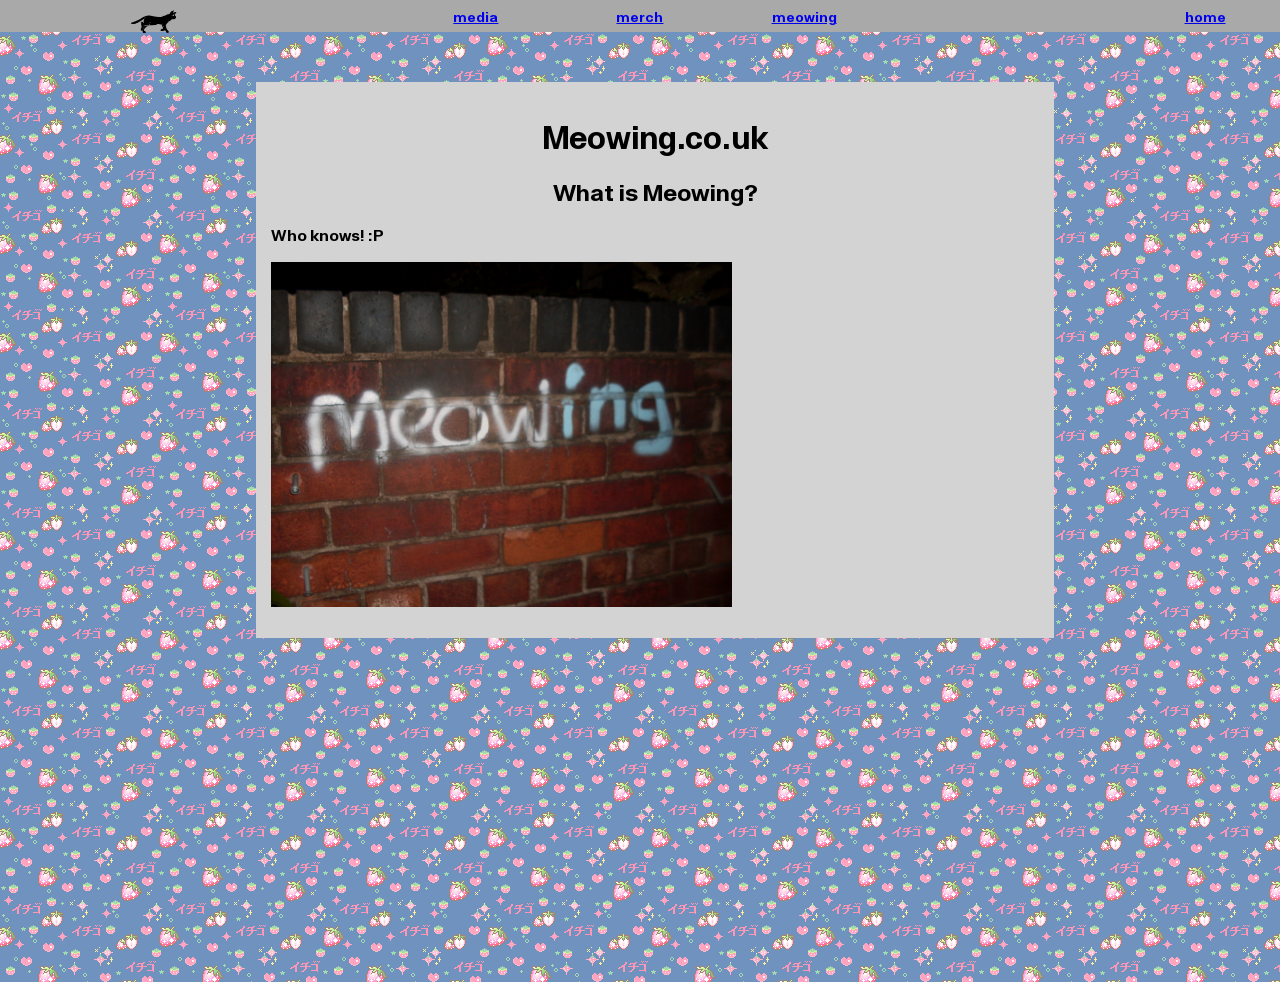
<file: index.html>
<html>
    <head>
        <link rel="stylesheet" href="./style.css" type="text/css"/>
        <title>Meowing</title>
        <script src="./site/cat.js"></script>
    </head>
    <body>
         <div id="nav-parent">
            <div>
                <div id="cat-animation" class="mirror-H">

                </div>
            </div>
            <div></div>
            <div>
                <div id="nav-main-items">
                    <div class="nav-item"><span>
                        <a class="nav-link" href="./site/media.html">media</a>
                    </span></div>
                    <div class="nav-item"><span>
                        <a class="nav-link" href="./site/merch.html">merch</a>
                    </span></div>
                    <div class="nav-item"><span>
                        <a class="nav-link" href="./site/meowing.html">meowing</a>
                    </span></div>
                </div>
            </div>
            <div></div>
            <div><span class="nav-item">
                 <a class="nav-link" href="./index.html">home</a>
            </span></div>
        </div> 

        <div id="body-container">
            <div id="main-body">
                <h1 class="centred">Meowing.co.uk</h1>
                <h2 class="centred">What is Meowing?</h2>
                <p>
                    Who knows! :P
                    <br><br>
                    <img style="width: 60%; " src="./assets/meowing paint.png"/>
                </p>
            </div>
        </div>
    </body>
    <script src="./index.js"></script>
</html>
</file>
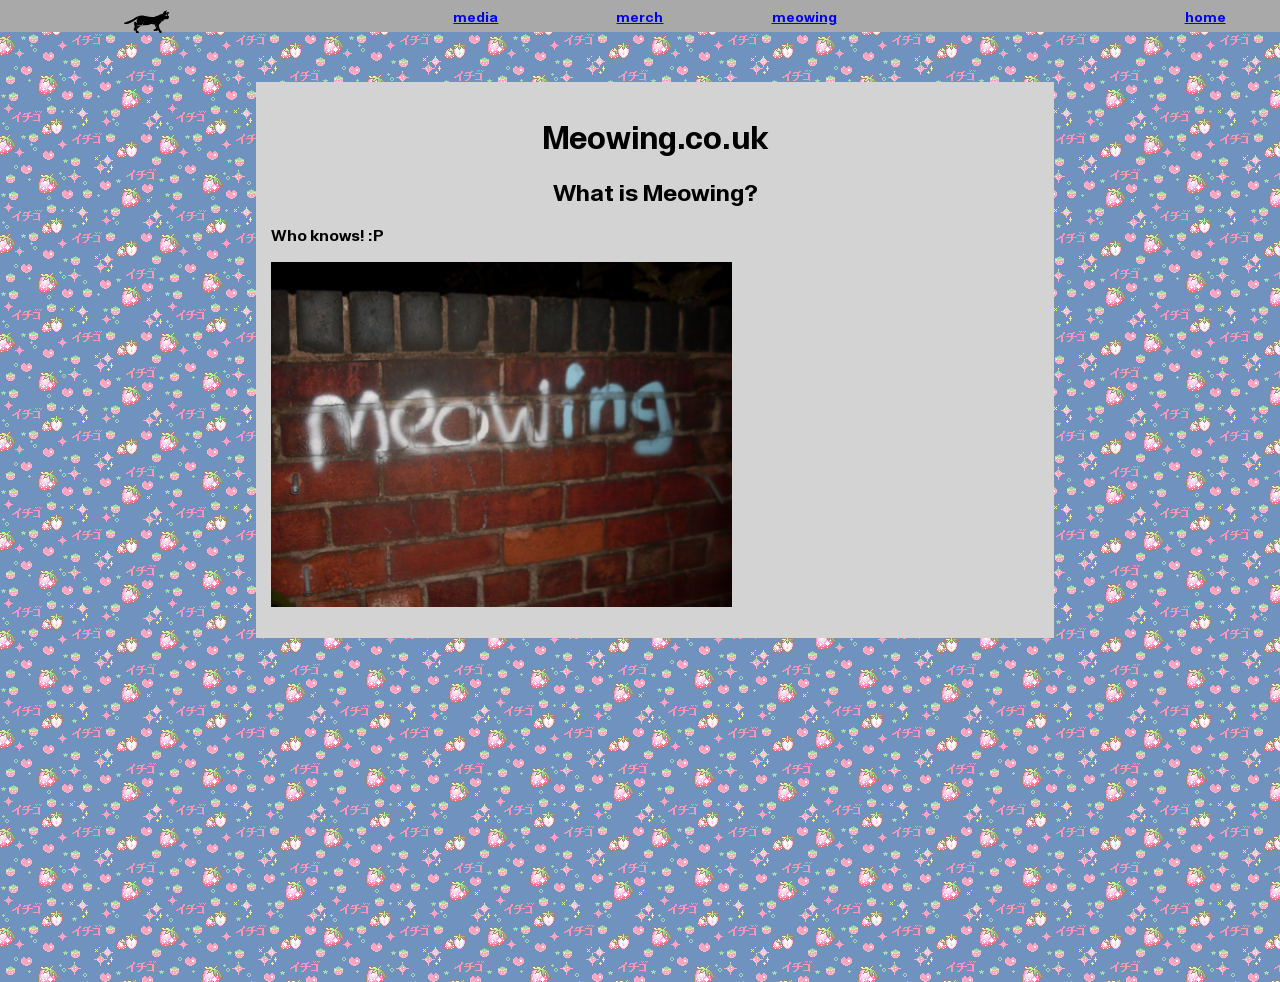
<file: site/index.html>
<html>
    <head>
        <link rel="stylesheet" href="../style.css" type="text/css"/>
        <script src="./cat.js"></script>
    </head>
    <body>
         <div id="nav-parent">
            <div>
                <div id="cat-animation" class="mirror-H">

                </div>
            </div>
            <div></div>
            <div>
                <div id="nav-main-items">
                    <div class="nav-item"><span>
                        <a class="nav-link" href="./media.html">media</a>
                    </span></div>
                    <div class="nav-item"><span>
                        <a class="nav-link" href="./merch.html">merch</a>
                    </span></div>
                    <div class="nav-item"><span>
                        <a class="nav-link" href="./meowing.html">meowing</a>
                    </span></div>
                </div>
            </div>
            <div></div>
            <div><span class="nav-item">
                 <a class="nav-link" href="./index.html">home</a>
            </span></div>
        </div> 

        <div id="body-container">
            <div id="main-body">
                <h1 class="centred">Meowing.co.uk</h1>
                <h2 class="centred">What is Meowing?</h2>
                <p>
                    Who knows! :P
                    <br><br>
                    <img style="width: 60%; " src="../assets/meowing paint.png"/>
                </p>
            </div>
        </div>
    </body>
    <script src="./index.js"></script>
</html>
</file>
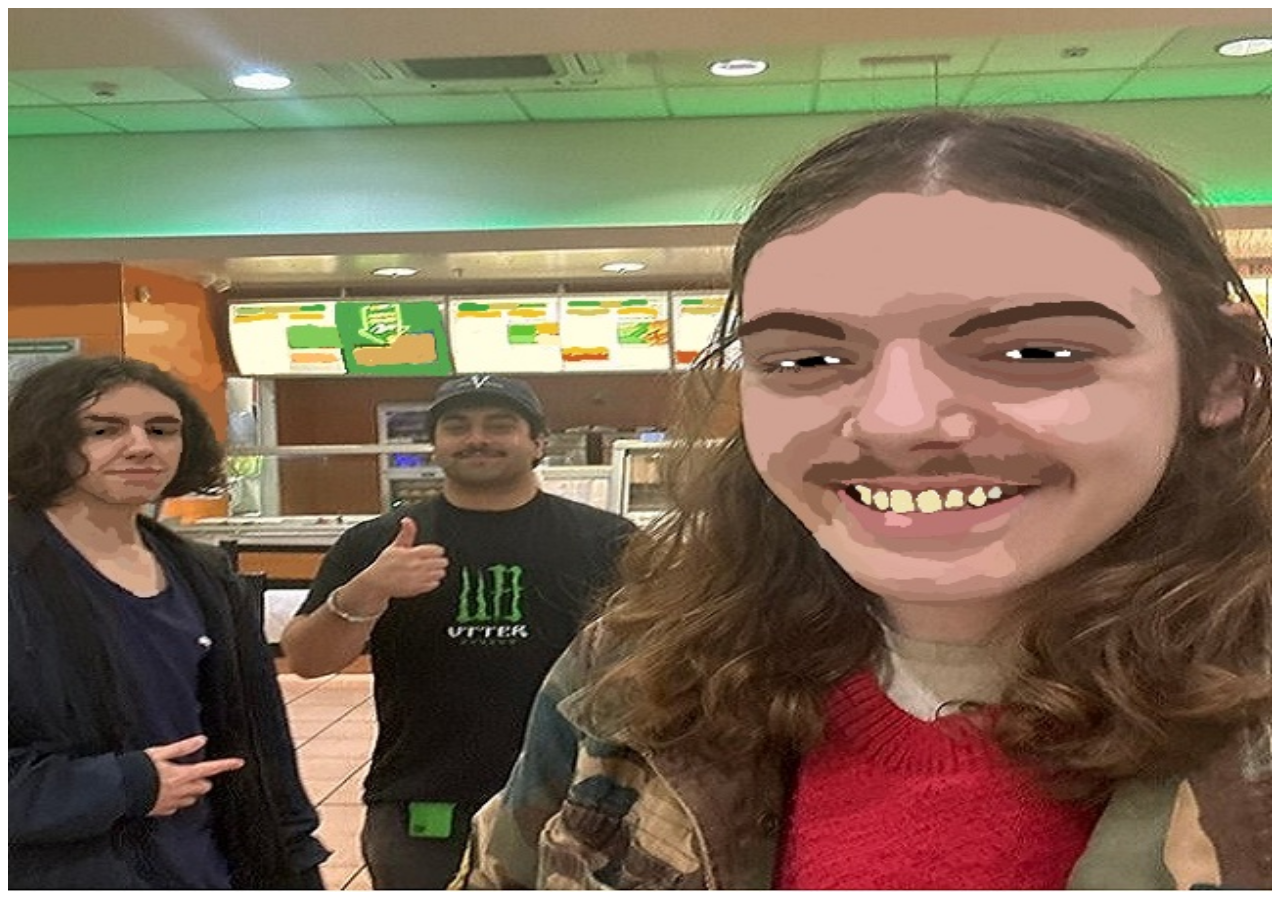
<file: picture.html>
<html>
    <head>
        <title>Meowing</title>
    </head>
    <body id="body">
        <img src="" id="image" style="width:100%; height:100%;"/>
    </body>
    <script src="picture.js"></script>
</html>
</file>
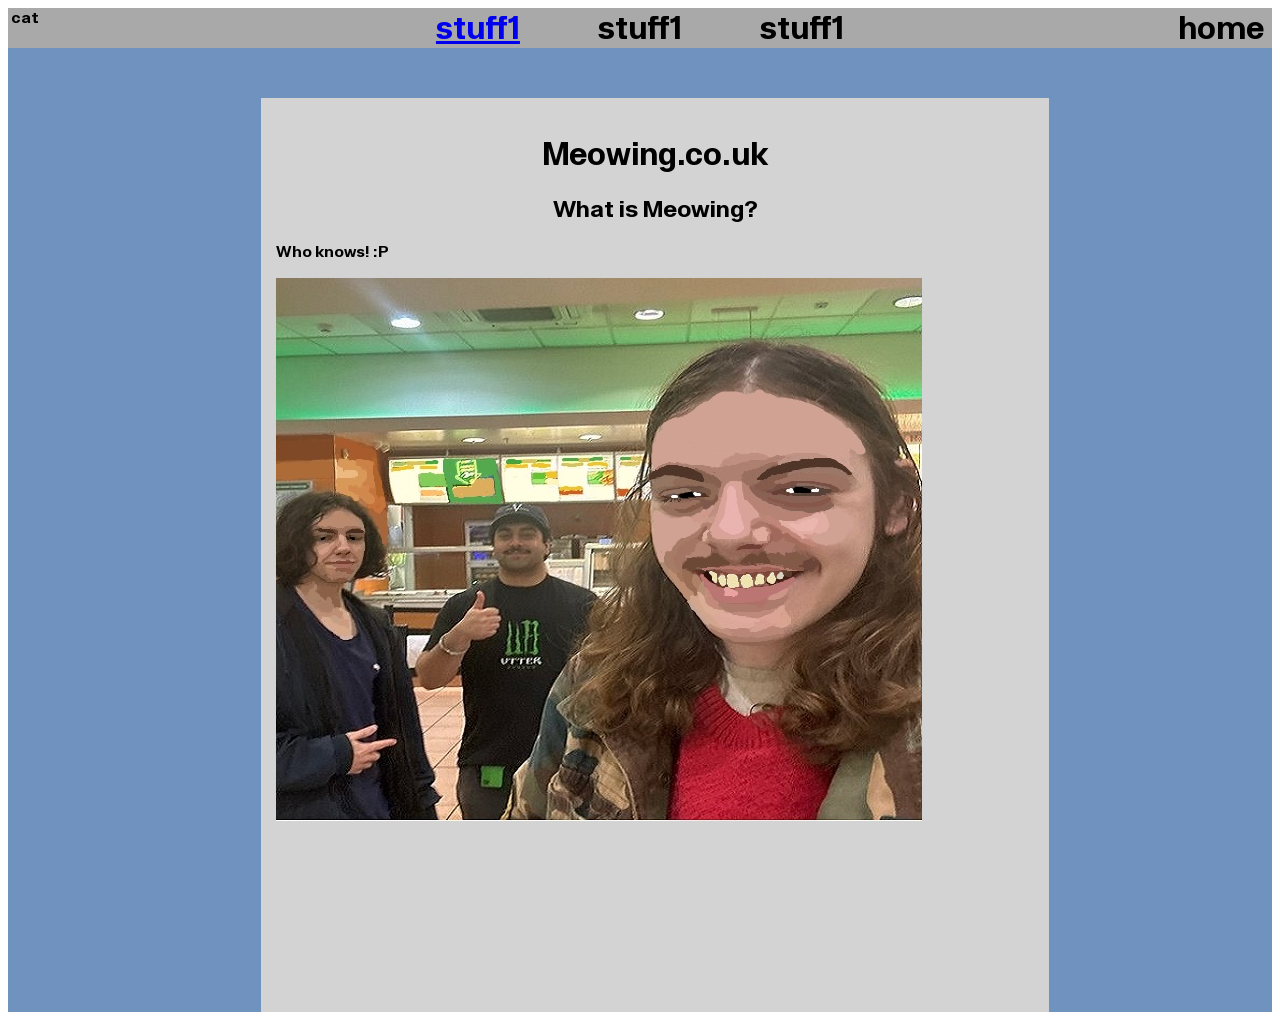
<file: test.html>
<html>
    <head>
        <link rel="stylesheet" href="test.css" type="text/css"/>
    </head>
    <body>
         <div id="nav-parent">
            <div><span>cat</span></div>
            <div></div>
            <div>
                <div id="nav-main-items">
                    <div><span class="nav-item"><a href="./test.html">stuff1</a></span></div>
                    <div><span class="nav-item"><a>stuff1</a></span></div>
                    <div><span class="nav-item"><a>stuff1</a></span></div>
                </div>
            </div>
            <div></div>
            <div><span class="nav-item"><a>home</a></span></div>
        </div> 
        <div id="body-container">
            <div id="main-body">
                <h1 class="centred">Meowing.co.uk</h1>
                <h2 class="centred">What is Meowing?</h2>
                <p>
                    Who knows! :P
                    <br><br>
                    <img src="meowing.jpg"/>
                </p>
            </div>
        </div>
    </body>
</html>
</file>
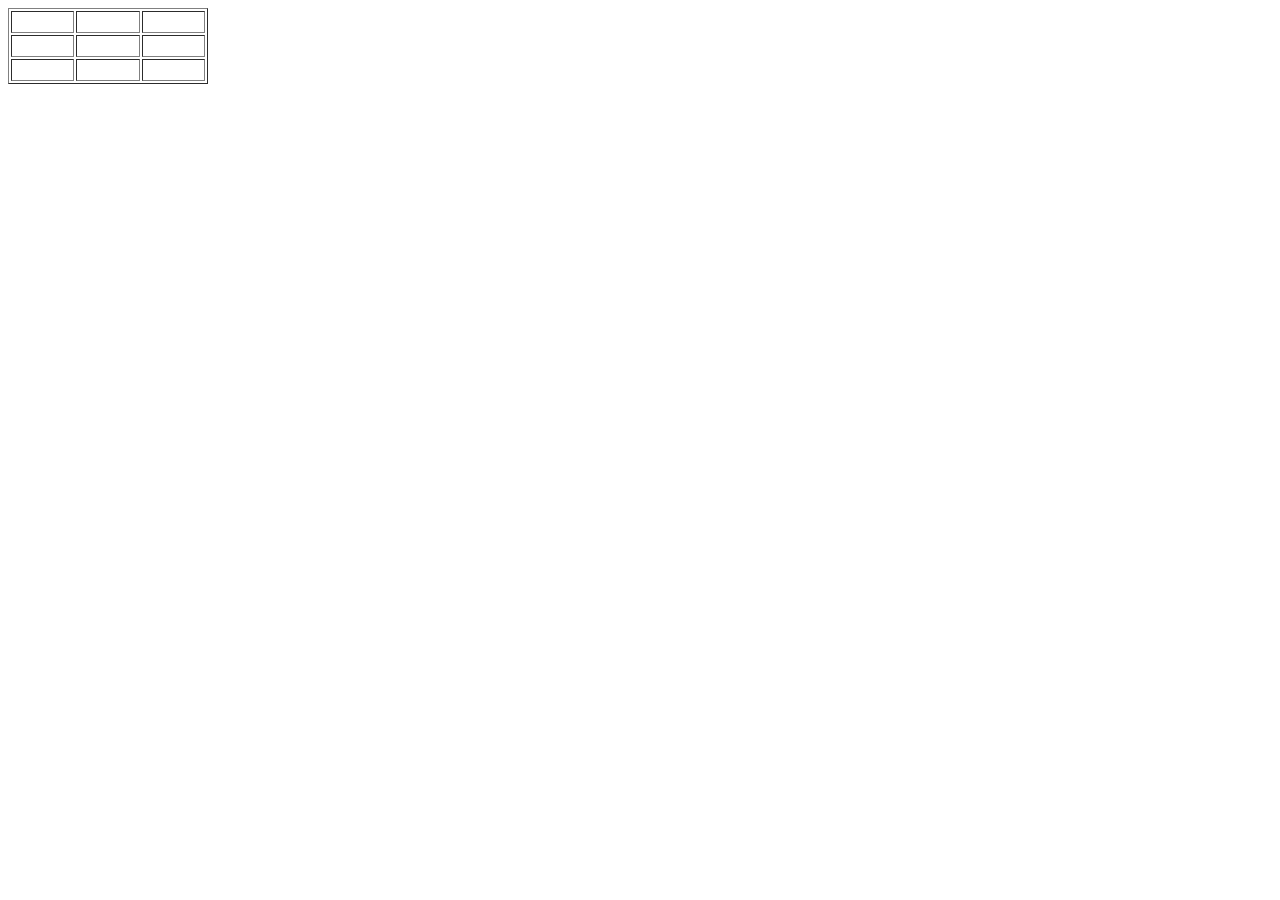
<file: Untitled-2.html>
<!doctype html>
<html>
<head>
<meta charset="utf-8">
<title>meowing index</title>
</head>

<body>
<table width="200" border="1">
  <tbody>
    <tr>
      <th scope="col">&nbsp;</th>
      <th scope="col">&nbsp;</th>
      <th scope="col">&nbsp;</th>
    </tr>
    <tr>
      <td>&nbsp;</td>
      <td>&nbsp;</td>
      <td>&nbsp;</td>
    </tr>
    <tr>
      <td>&nbsp;</td>
      <td>&nbsp;</td>
      <td>&nbsp;</td>
    </tr>
  </tbody>
</table>
</body>
</html>
</file>
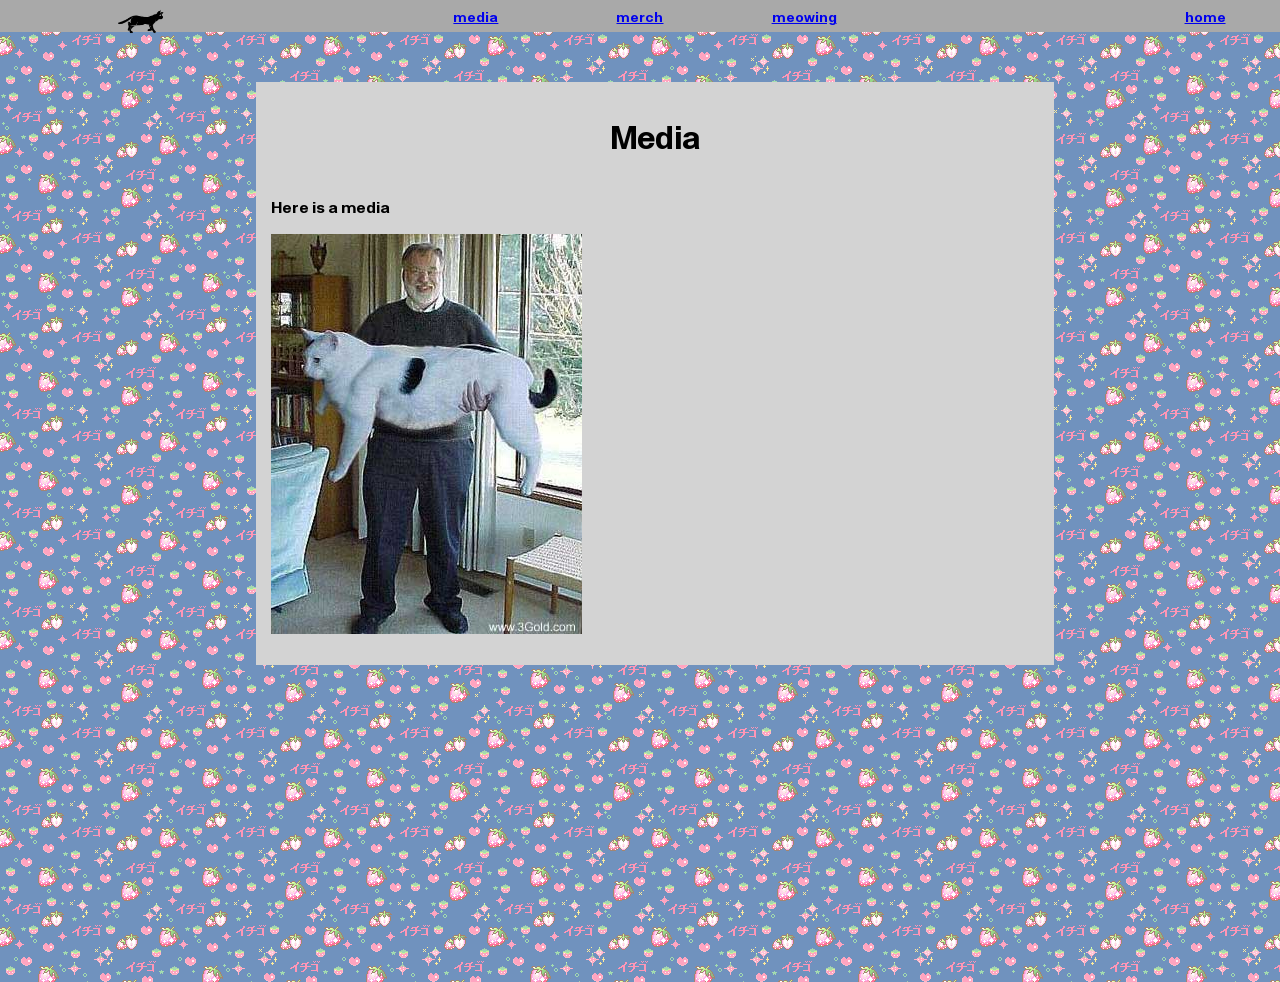
<file: site/media.html>
<html>
    <head>
        <link rel="stylesheet" href="../style.css" type="text/css"/>
        <script src="./cat.js"></script>
        <title>Media</title>
    </head>
    <body>
         <div id="nav-parent">
            <div>
                <div id="cat-animation" class="mirror-H">

                </div>
            </div>
            <div></div>
            <div>
                <div id="nav-main-items">
                    <div class="nav-item"><span>
                        <a class="nav-link" href="./media.html">media</a>
                    </span></div>
                    <div class="nav-item"><span>
                        <a class="nav-link" href="./merch.html">merch</a>
                    </span></div>
                    <div class="nav-item"><span>
                        <a class="nav-link" href="./meowing.html">meowing</a>
                    </span></div>
                </div>
            </div>
            <div></div>
            <div><span class="nav-item">
                 <a class="nav-link" href="../index.html">home</a>
            </span></div>
        </div> 

        <div id="body-container">
            <div id="main-body">
                <h1 class="centred">Media</h1>
                <h2 class="centred"></h2>
                <p>
                    Here is a media
                    <br><br>
                    <img src="../assets/no way.jpg"/>
                </p>
            </div>
        </div>
    </body>
</html>
</file>
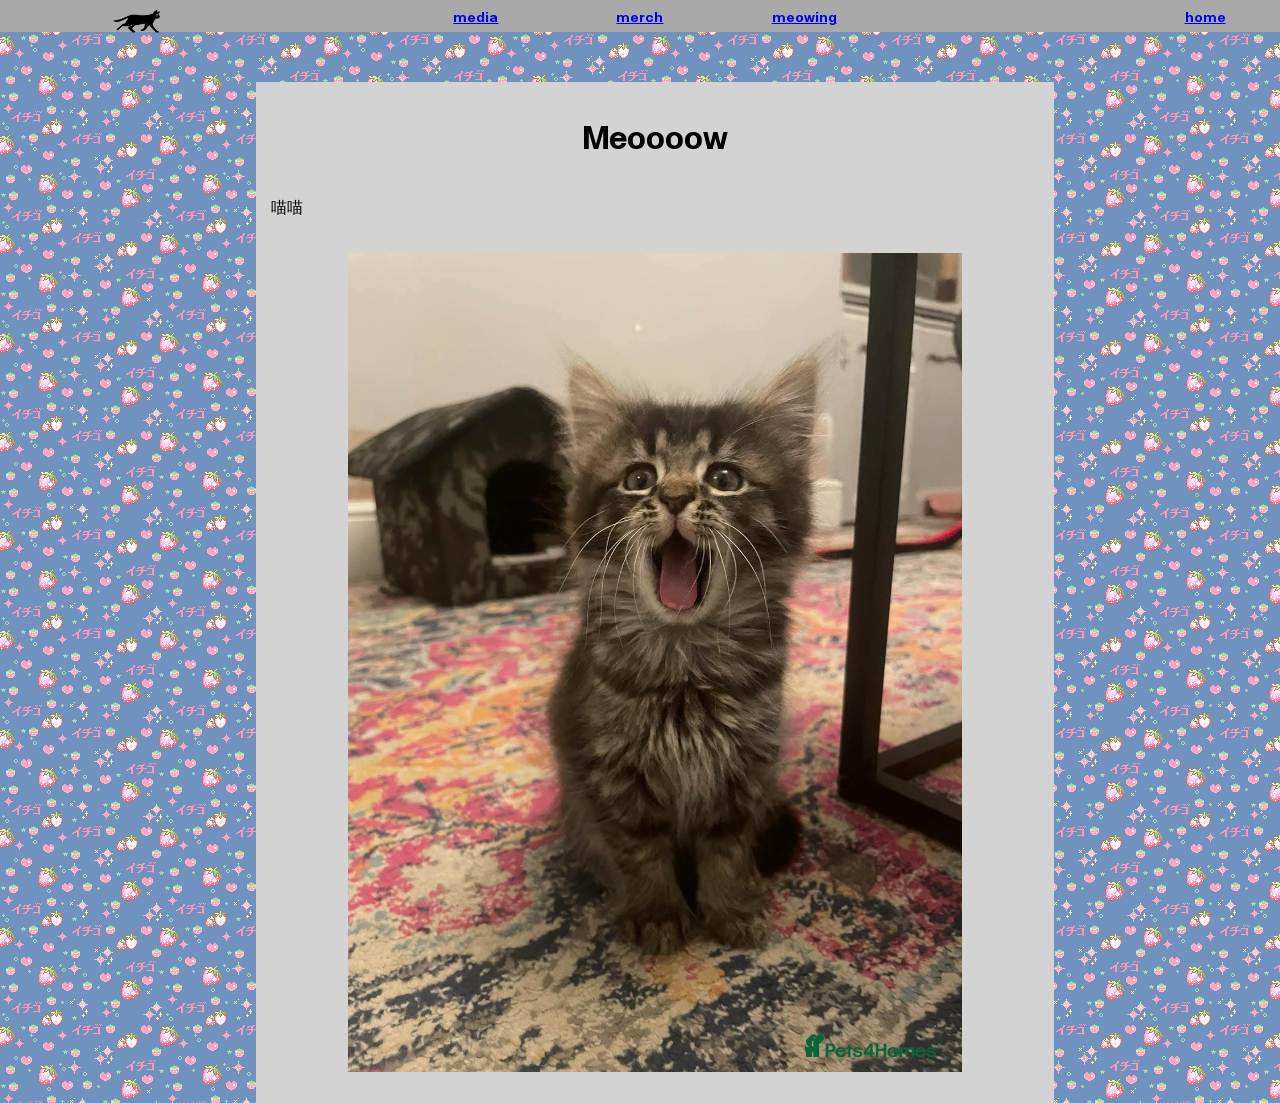
<file: site/meowing.html>
<html>
    <head>
        <link rel="stylesheet" href="../style.css" type="text/css"/>
        <script src="./cat.js"></script>
        <title>Meowing</title>
    </head>
    <body>
         <div id="nav-parent">
            <div>
                <div id="cat-animation" class="mirror-H">

                </div>
            </div>
            <div></div>
            <div>
                <div id="nav-main-items">
                    <div class="nav-item"><span>
                        <a class="nav-link" href="./media.html">media</a>
                    </span></div>
                    <div class="nav-item"><span>
                        <a class="nav-link" href="./merch.html">merch</a>
                    </span></div>
                    <div class="nav-item"><span>
                        <a class="nav-link" href="./meowing.html">meowing</a>
                    </span></div>
                </div>
            </div>
            <div></div>
            <div><span class="nav-item">
                 <a class="nav-link" href="../index.html">home</a>
            </span></div>
        </div> 


        <div id="body-container">
            <div id="main-body">
                <h1 class="centred">Meoooow</h1>
                <h2 class="centred"></h2>
                <p>
                    喵喵
                    <br><br>
                    <div class="centred">
                        <img style="width: 80%; " src="../assets/cat.jpeg"/>
                    </div>
                </p>
            </div>
        </div>
    </body>
</html>
</file>
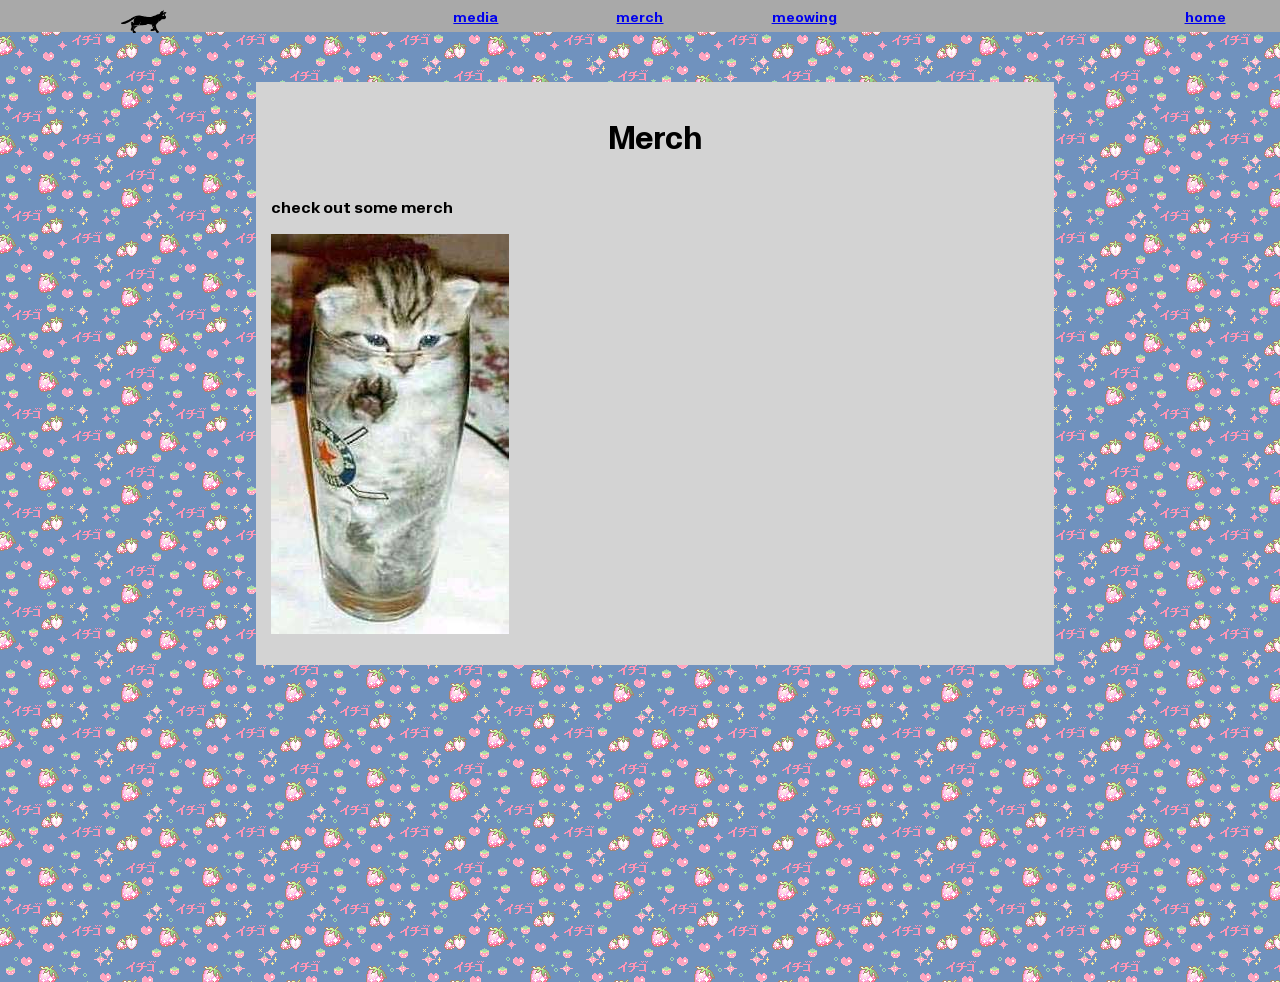
<file: site/merch.html>
<html>
    <head>
        <link rel="stylesheet" href="../style.css" type="text/css"/>
        <script src="./cat.js"></script>
        <title>Merch</title>
    </head>
    <body>
         <div id="nav-parent">
            <div>
                <div id="cat-animation" class="mirror-H">

                </div>
            </div>
            <div></div>
            <div>
                <div id="nav-main-items">
                    <div class="nav-item"><span>
                        <a class="nav-link" href="./media.html">media</a>
                    </span></div>
                    <div class="nav-item"><span>
                        <a class="nav-link" href="./merch.html">merch</a>
                    </span></div>
                    <div class="nav-item"><span>
                        <a class="nav-link" href="./meowing.html">meowing</a>
                    </span></div>
                </div>
            </div>
            <div></div>
            <div><span class="nav-item">
                 <a class="nav-link" href="../index.html">home</a>
            </span></div>
        </div> 



        <div id="body-container">
            <div id="main-body">
                <h1 class="centred">Merch</h1>
                <h2 class="centred"></h2>
                <p>
                    check out some merch
                    <br><br>
                    <img src="../assets/cup.jpg"/>
                </p>
            </div>
        </div>
    </body>
</html>
</file>
<file: style.css>
@font-face{
    font-family: "Helonik Black";
    src: url("e95dc59988cf96e0c17519c1303217d3.eot");
    src: url("e95dc59988cf96e0c17519c1303217d3.eot?#iefix")format("embedded-opentype"),
        url("e95dc59988cf96e0c17519c1303217d3.woff")format("woff"),
        url("e95dc59988cf96e0c17519c1303217d3.woff2")format("woff2"),
        url("e95dc59988cf96e0c17519c1303217d3.ttf")format("truetype"),
        url("e95dc59988cf96e0c17519c1303217d3.svg#Helonik Black")format("svg");
    font-weight:normal;
    font-style:normal;
    font-display:swap;
}

@font-face{
    font-family: "Helonik Bold";
    src: url("4c2a1c9a6d19a590e34307c9488aa96a.eot");
    src: url("4c2a1c9a6d19a590e34307c9488aa96a.eot?#iefix")format("embedded-opentype"),
        url("4c2a1c9a6d19a590e34307c9488aa96a.woff")format("woff"),
        url("4c2a1c9a6d19a590e34307c9488aa96a.woff2")format("woff2"),
        url("4c2a1c9a6d19a590e34307c9488aa96a.ttf")format("truetype"),
        url("4c2a1c9a6d19a590e34307c9488aa96a.svg#Helonik Bold")format("svg");
    font-weight:normal;
    font-style:normal;
    font-display:swap;
}

body {
    font-family: "Helonik Bold";
    margin: 0;
}

html, body {
    max-width: 100%;
    overflow-x: hidden;
    min-height: 100dvh;
}


#nav-parent {
display: grid;
justify-items: center;
align-items: center;
grid-template-columns: 1fr 3fr 5fr 3fr 1fr;
grid-template-rows: 1fr;
grid-column-gap: 0px;
grid-row-gap: 0px;
background-color: darkgray;
width:100%;
height:calc(var(--nav-height)*1px);
} 

#nav-parent > div {
    width: 100%;
    height: 100%;
    display: grid;
    align-items: center;
}

#nav-parent > div > span {
    padding: 3px;
}

.nav-item {
    font-size: 14px;
    align-self: center;
}

#nav-main-items {
    display: grid;
    justify-items: center;
    grid-template-columns: 1fr 1fr 1fr;
    grid-template-rows: 1fr;
    grid-column-gap: 0px;
    grid-row-gap: 0px;
    width:100%;
    height:100%;

}

#body-container {
    padding-left: 20%; 
    padding-right: 20%; 
    padding-top:50px;
    min-height: 100dvh;
    background-image: url("./assets/bg2.png");
    background-color: #7092be;
}

#main-body {
    width:100%;
    height: fit-content;
    padding: 15px;
    background-color: lightgrey;
}

.centred {
    display: flex;
    justify-content: center; 
    align-items: center;
}

:root {
    --nav-height: 32;
    --sprite-height: calc(var(--nav-height) - 5);
    --actual-sprite-height: 200;
    --actual-sprite-width:400;
    --actual-spritesheet-height: 2600;
    --actual-spritesheet-width: 1600;
    --sprites-in-col: 13;
    --sprite-scale-factor: calc(var(--sprite-height) / var(--actual-sprite-height));
    --spritesheet-height: calc(var(--sprites-in-col) * var(--sprite-height));
    --spritesheet-width: calc(var(--spritesheet-height) * var(--actual-spritesheet-width) / var(--actual-spritesheet-height));
    --sprite-width: calc(var(--actual-sprite-width) * var(--sprite-scale-factor));
}


#cat-animation {
    width: calc(var(--sprite-width)*1px);
    height: calc(var(--sprite-height)*1px);
    background-image: url("./assets/cat-animation.png");
    background-size: calc(var(--spritesheet-width)*1px);
    position:relative;
}

.mirror-H {
    -moz-transform: scaleX(-1);
    -o-transform: scaleX(-1);
    -webkit-transform: scaleX(-1);
    transform: scaleX(-1) translateY(5px);
    filter: FlipH;
    -ms-filter: "FlipH";
}
</file>
<file: test.css>
@font-face{
    font-family: "Helonik Black";
    src: url("e95dc59988cf96e0c17519c1303217d3.eot");
    src: url("e95dc59988cf96e0c17519c1303217d3.eot?#iefix")format("embedded-opentype"),
        url("e95dc59988cf96e0c17519c1303217d3.woff")format("woff"),
        url("e95dc59988cf96e0c17519c1303217d3.woff2")format("woff2"),
        url("e95dc59988cf96e0c17519c1303217d3.ttf")format("truetype"),
        url("e95dc59988cf96e0c17519c1303217d3.svg#Helonik Black")format("svg");
    font-weight:normal;
    font-style:normal;
    font-display:swap;
}

@font-face{
    font-family: "Helonik Bold";
    src: url("4c2a1c9a6d19a590e34307c9488aa96a.eot");
    src: url("4c2a1c9a6d19a590e34307c9488aa96a.eot?#iefix")format("embedded-opentype"),
        url("4c2a1c9a6d19a590e34307c9488aa96a.woff")format("woff"),
        url("4c2a1c9a6d19a590e34307c9488aa96a.woff2")format("woff2"),
        url("4c2a1c9a6d19a590e34307c9488aa96a.ttf")format("truetype"),
        url("4c2a1c9a6d19a590e34307c9488aa96a.svg#Helonik Bold")format("svg");
    font-weight:normal;
    font-style:normal;
    font-display:swap;
}

body {
    font-family: "Helonik Bold";
}


#nav-parent {
display: grid;
justify-items: center;
grid-template-columns: 1fr 3fr 5fr 3fr 1fr;
grid-template-rows: 1fr;
grid-column-gap: 0px;
grid-row-gap: 0px;
background-color: darkgray;
width:100%;
height:40px;
} 

#nav-parent > div {
    width: 100%;
    height: 100%;
}

#nav-parent > div > span {
    padding: 3px;

}

.nav-item {
    font-size: xx-large;
}

#nav-main-items {
    display: grid;
    justify-items: center;
    grid-template-columns: 1fr 1fr 1fr;
    grid-template-rows: 1fr;
    grid-column-gap: 0px;
    grid-row-gap: 0px;
    width:100%;

}

#body-container {
    padding-left: 20%; 
    padding-right: 20%; 
    padding-top:50px;
    background-color: #7092be;
}

#main-body {
    width:100%;
    height: 100%;
    padding: 15px;
    background-color: lightgrey;
}

.centred {
    display: flex;
    justify-content: center; 
    align-items: center;
}
</file>
